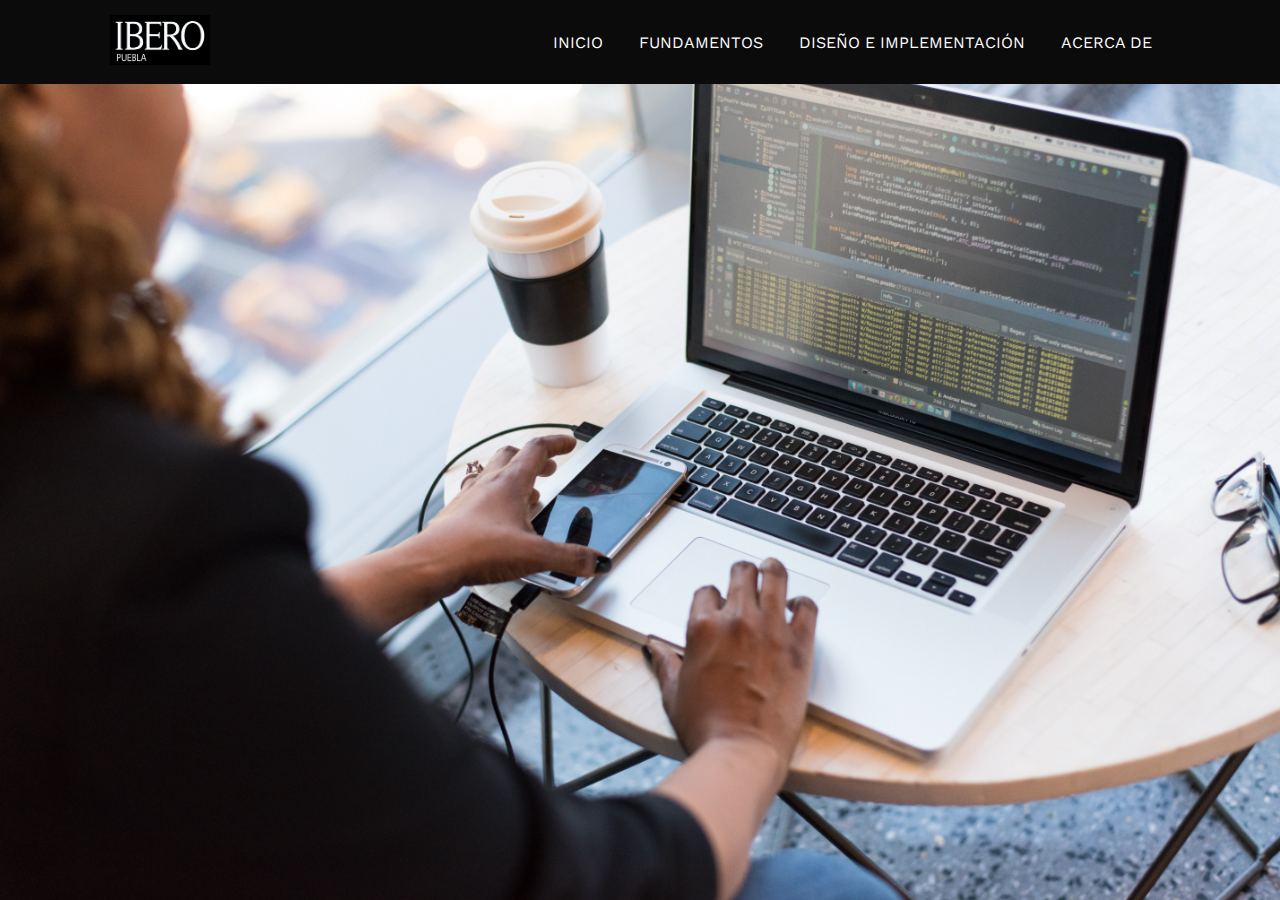
<file: index.html>
<!DOCTYPE html>
<html lang="en">
<head>
    <meta charset="UTF-8">
    <meta http-equiv="X-UA-Compatible" content="IE=edge">
    <meta name="viewport" content="width=device-width, initial-scale=1.0">
    <link rel="stylesheet" href="https://cdnjs.cloudflare.com/ajax/libs/font-awesome/6.3.0/css/all.min.css" integrity="sha512-SzlrxWUlpfuzQ+pcUCosxcglQRNAq/DZjVsC0lE40xsADsfeQoEypE+enwcOiGjk/bSuGGKHEyjSoQ1zVisanQ==" crossorigin="anonymous" referrerpolicy="no-referrer" />
    <title>INICIO | Portafolio</title>
    <link rel="stylesheet" href="estilo.css">
</head>
<body>
    <!--MENU ENCABEZADO-->
    <div class="contenedor-header">
        <header>
            <div class="logo">
                <img src="logo_ibero.png" alt="Logo Ibero" >
            </div>
            <nav id="nav">
                <ul>
                    <li><a href="index.html">INICIO</a></li>
                    <li><a href="#">FUNDAMENTOS</a>
                        <div class="sub-menu-1">
                            <ul>
                                <li><a href="marcoteorico.html">MARCO TEORICO</a></li>
                                <li><a href="contexto.html">CONTEXTO DEL PROYECTO</a></li>
                                <li><a href="metodologia.html">METODOLOGÍA</a></li>
                                <li><a href="prototipo.html">PROTOTIPO</a></li>
                            </ul>
                        </div>
                    </li>
                        
                    <li><a href="diseño.html">DISEÑO E IMPLEMENTACIÓN</a></li>
                    <li><a href="acercade.html">ACERCA DE</a></li>
                </ul>
            </nav>
            <div class="nav-responsive">
                <i class="fa-solid fa-bars"></i>
            </div>
        </header>
    </div>
    <!-- SECCION INICIO -->
    <section id="inicio" class="inicio">
        <div class="fila">
            <div class="col">
                <h3>Portafolio de evidencias</h3>
                <p><span>Objetivo del sitio: </span>Es un portafolio de evidencias</p>
            </div>
        </div>
    </section>
</body>
</html>
</file>
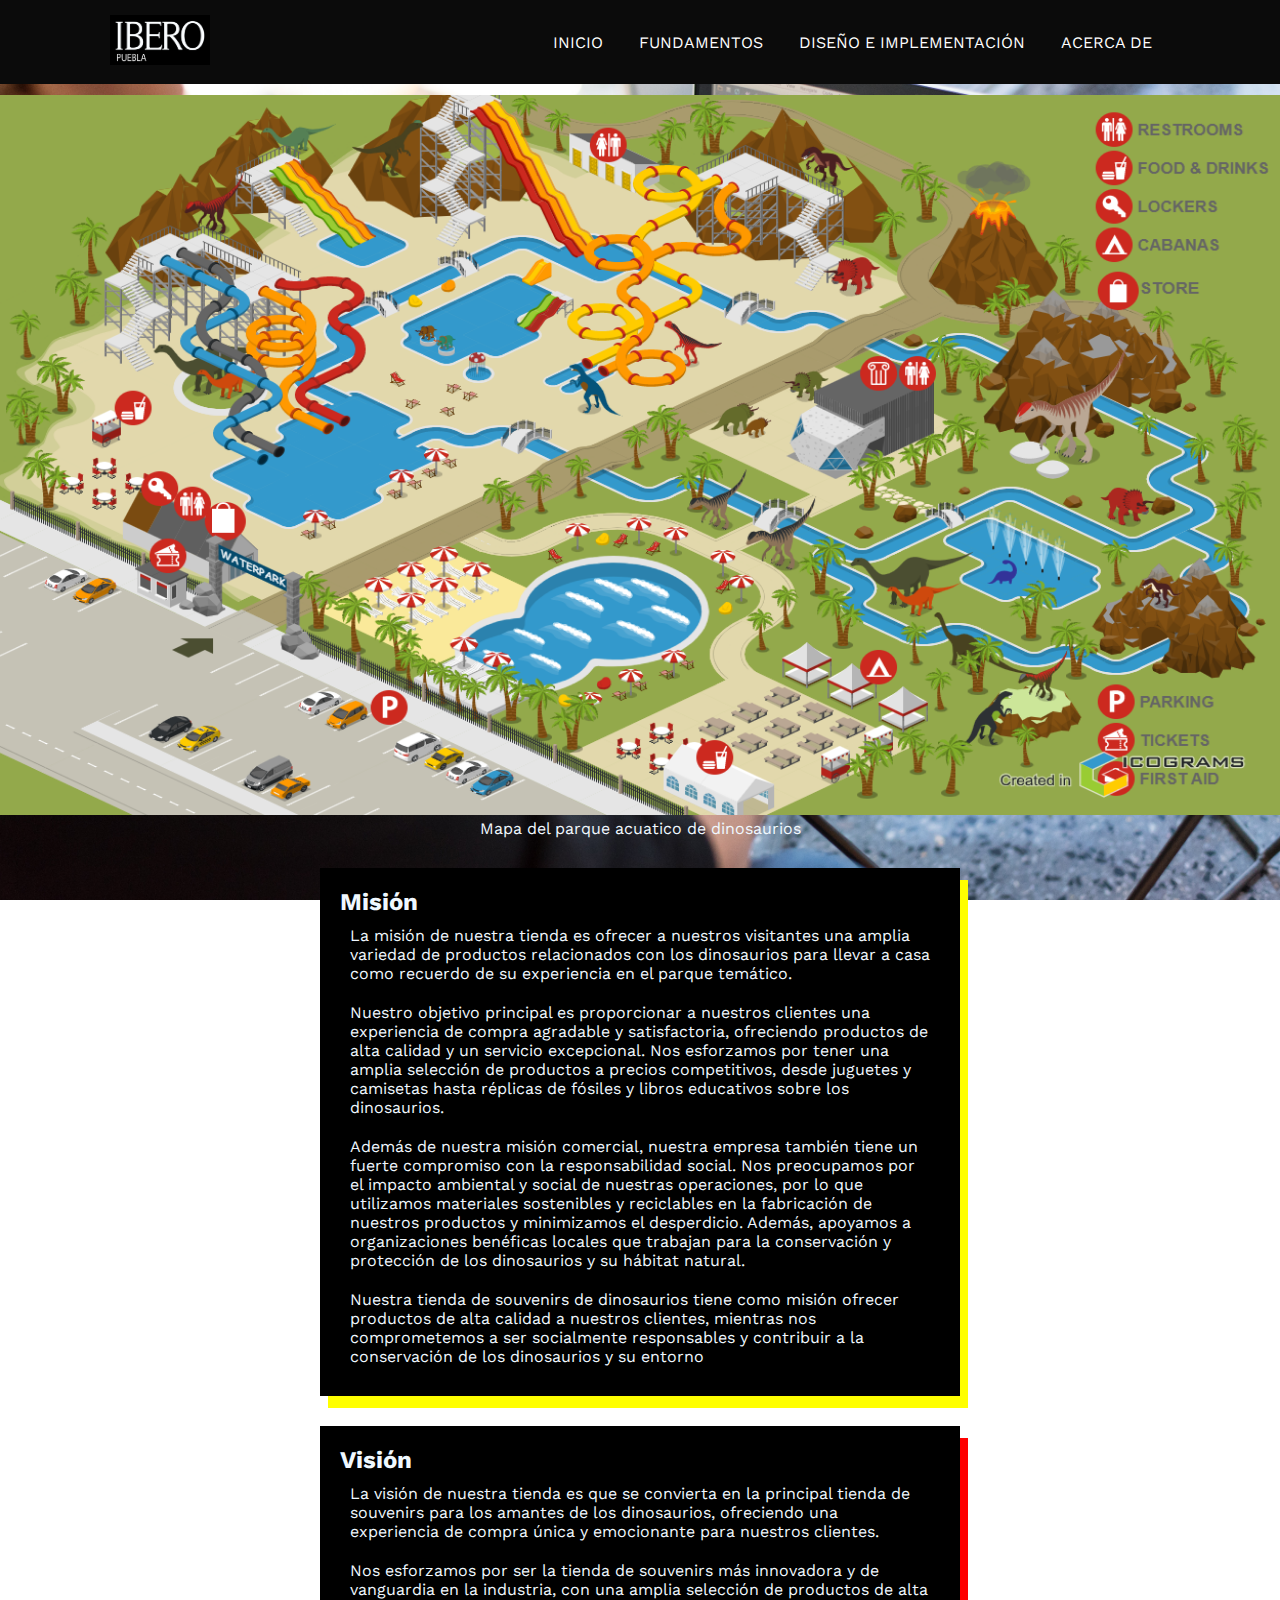
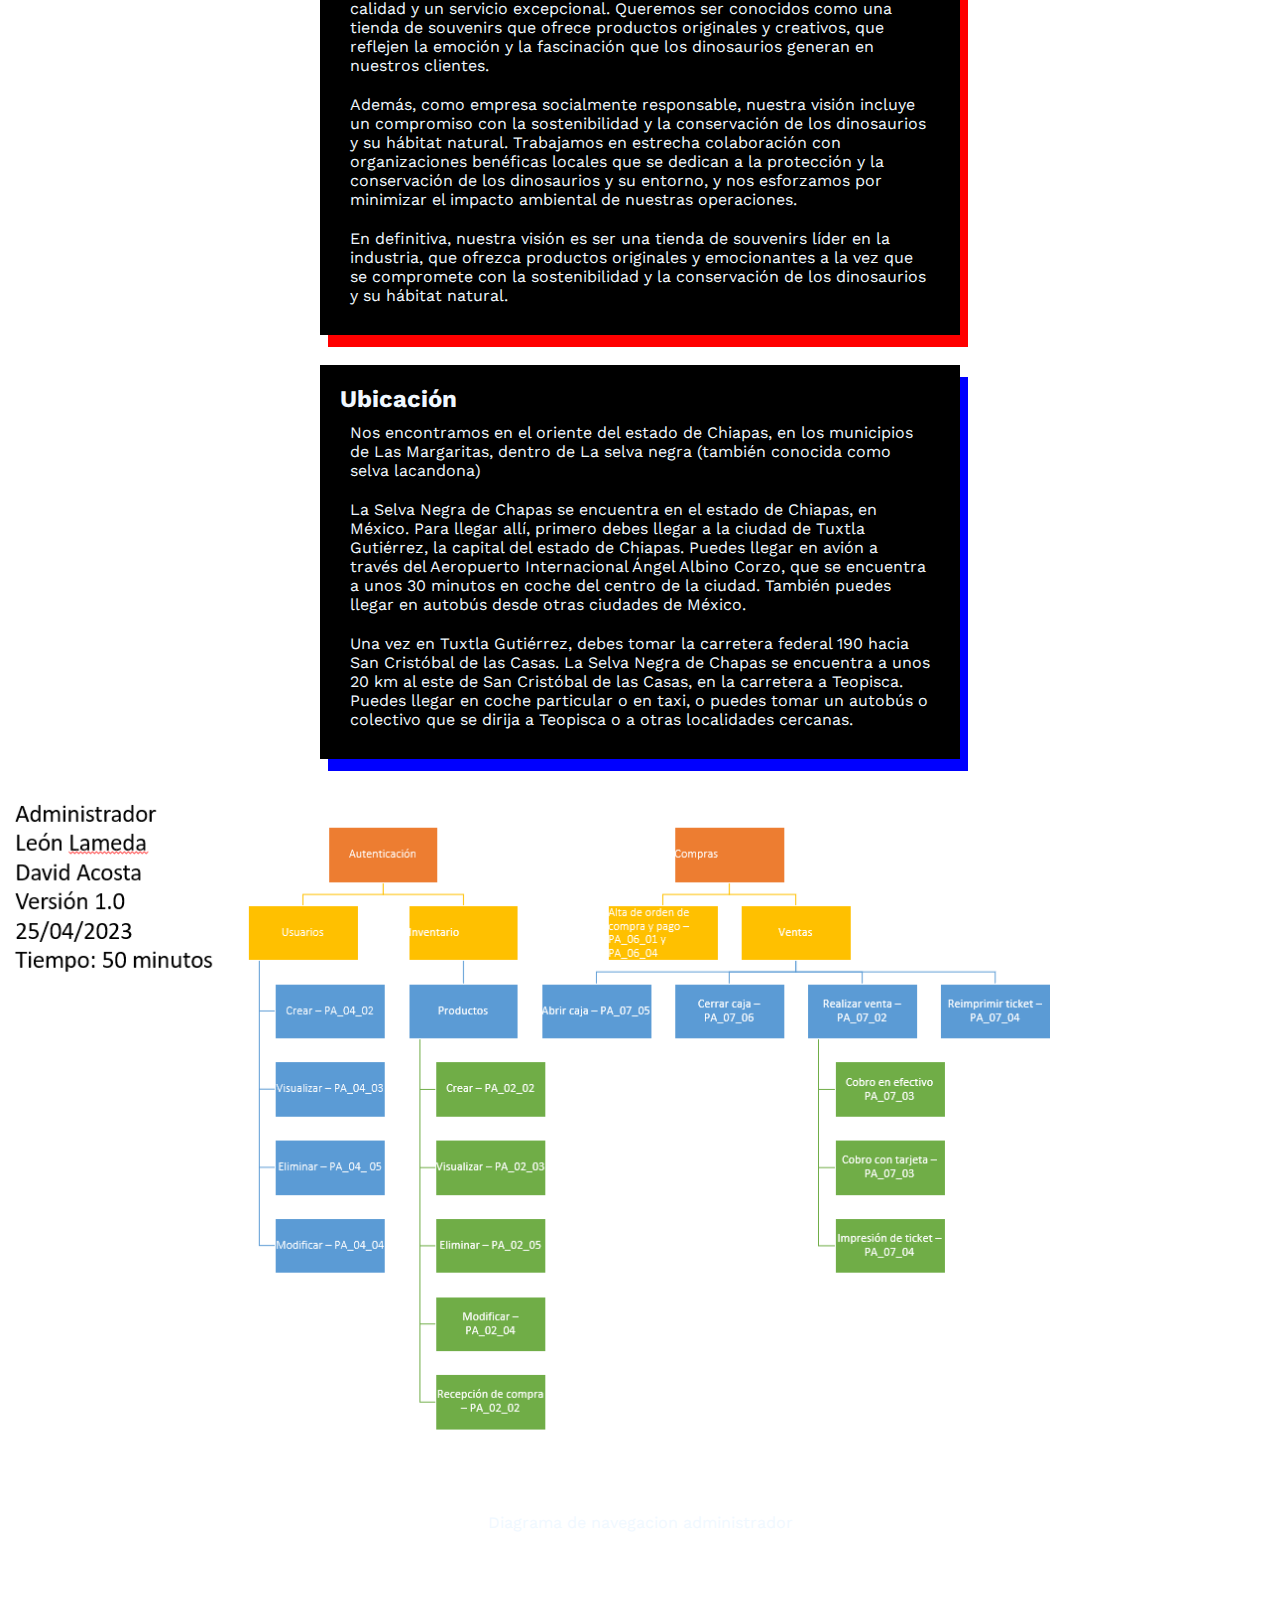
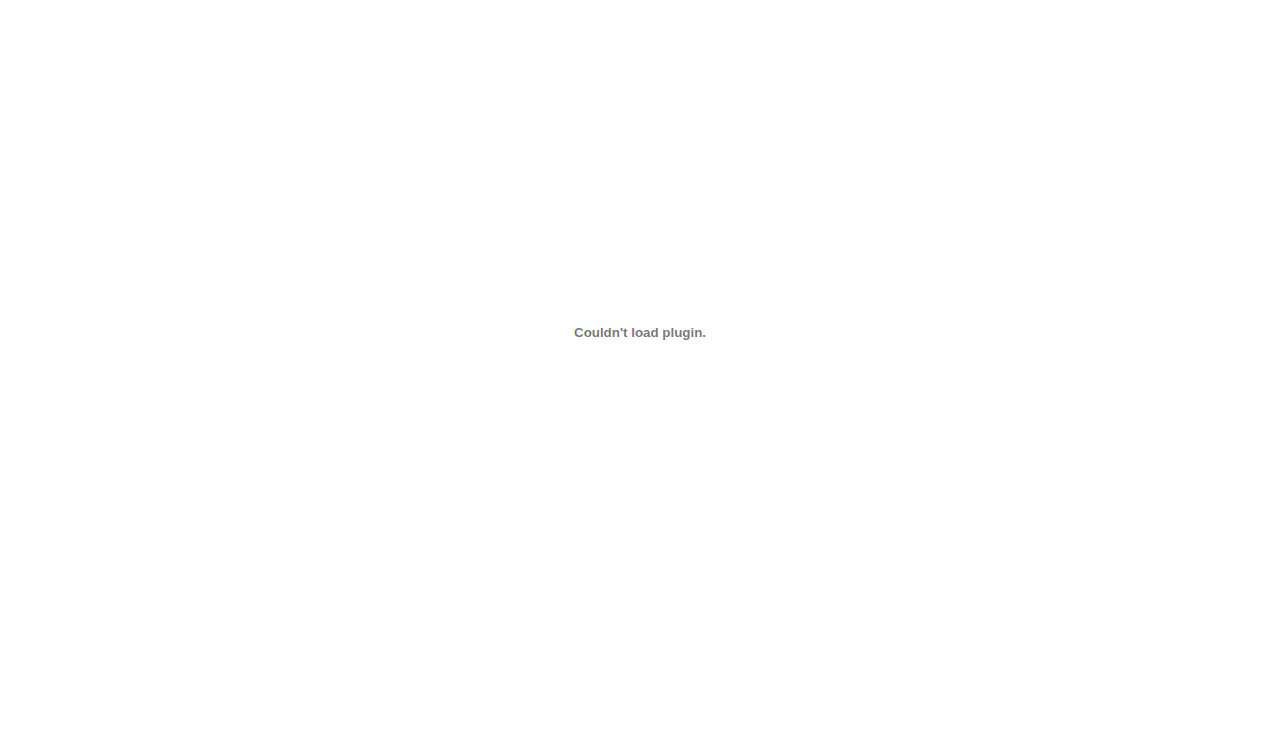
<file: contexto.html>
<!DOCTYPE html>
<html lang="en">
<head>
    <meta charset="UTF-8">
    <meta http-equiv="X-UA-Compatible" content="IE=edge">
    <meta name="viewport" content="width=device-width, initial-scale=1.0">
    <link rel="stylesheet" href="https://cdnjs.cloudflare.com/ajax/libs/font-awesome/6.3.0/css/all.min.css" integrity="sha512-SzlrxWUlpfuzQ+pcUCosxcglQRNAq/DZjVsC0lE40xsADsfeQoEypE+enwcOiGjk/bSuGGKHEyjSoQ1zVisanQ==" crossorigin="anonymous" referrerpolicy="no-referrer" />
    <title>CONTEXTO DEL PROYECTO | Portafolio</title>
    <link rel="stylesheet" href="estilo.css">
</head>
<body>
    <!--MENU ENCABEZADO-->
    <div class="contenedor-header">
        <header>
            <div class="logo">
                <img src="logo_ibero.png" alt="Logo Ibero" >
            </div>
            <nav id="nav">
                <ul>
                    <li><a href="index.html">INICIO</a></li>
                    <li><a href="#">FUNDAMENTOS</a>
                        <div class="sub-menu-1">
                            <ul>
                                <li><a href="marcoteorico.html">MARCO TEORICO</a></li>
                                <li><a href="contexto.html">CONTEXTO DEL PROYECTO</a></li>
                                <li><a href="metodologia.html">METODOLOGÍA</a></li>
                                <li><a href="prototipo.html">PROTOTIPO</a></li>
                            </ul>
                        </div>
                    </li>
                        
                    <li><a href="diseño.html">DISEÑO E IMPLEMENTACIÓN</a></li>
                    <li><a href="acercade.html">ACERCA DE</a></li>
                </ul>
            </nav>
            <div class="nav-responsive">
                <i class="fa-solid fa-bars"></i>
            </div>
        </header>
    </div>
    <br>
    <br>
    <br>
    <br>
    <br>
    <figure>
        <center><img src="Dino Water Park Map.png"
            alt = "Mapa del parque acuatico de dinosaurios" width="1280" height="720">
        <figcaption style="color: aliceblue">Mapa del parque acuatico de dinosaurios</figcaption></center>
    </figure>
    <div id= "box1" class = "box"><h2 style = "color: aliceblue;">Misión</h2>
    <p style="color: aliceblue;">La misión de nuestra tienda es ofrecer a nuestros visitantes una amplia variedad de productos 
        relacionados con los dinosaurios para llevar a casa como recuerdo de su experiencia en el parque temático.</p>
    <p style="color: aliceblue;">Nuestro objetivo principal es proporcionar a nuestros clientes una experiencia de compra agradable y satisfactoria, 
        ofreciendo productos de alta calidad y un servicio excepcional. Nos esforzamos por tener una amplia selección de 
        productos a precios competitivos, desde juguetes y camisetas hasta réplicas de fósiles y libros educativos sobre 
        los dinosaurios.</p>
    <p style="color: aliceblue;">Además de nuestra misión comercial, nuestra empresa también tiene un fuerte compromiso con la responsabilidad social.
         Nos preocupamos por el impacto ambiental y social de nuestras operaciones, por lo que utilizamos materiales sostenibles
          y reciclables en la fabricación de nuestros productos y minimizamos el desperdicio. Además, apoyamos a organizaciones 
          benéficas locales que trabajan para la conservación y protección de los dinosaurios y su hábitat natural.</p>
    <p style="color: aliceblue;">Nuestra tienda de souvenirs de dinosaurios tiene como misión ofrecer productos de alta calidad a nuestros clientes, 
        mientras nos comprometemos a ser socialmente responsables y contribuir a la conservación de los dinosaurios y su entorno</p></div>

    <div id= "box2" class = "box"><h2 style = "color: aliceblue;">Visión</h2>
        <p style="color: aliceblue;">La visión de nuestra tienda es que se convierta en la principal tienda de 
                souvenirs para los amantes de los dinosaurios, ofreciendo una experiencia de compra única y emocionante para nuestros 
                clientes.</p>
        <p style="color: aliceblue;">Nos esforzamos por ser la tienda de souvenirs más innovadora y de vanguardia en la industria,
                 con una amplia selección de productos de alta calidad y un servicio excepcional. Queremos ser conocidos como una tienda 
                 de souvenirs que ofrece productos originales y creativos, que reflejen la emoción y la fascinación que los dinosaurios 
                 generan en nuestros clientes.</p>
        <p style="color: aliceblue;">Además, como empresa socialmente responsable, nuestra visión incluye un compromiso con la 
                sostenibilidad y la conservación de los dinosaurios y su hábitat natural. Trabajamos en estrecha colaboración con 
                organizaciones benéficas locales que se dedican a la protección y la conservación de los dinosaurios y su entorno, y 
                nos esforzamos por minimizar el impacto ambiental de nuestras operaciones.</p>
        <p style="color: aliceblue;">En definitiva, nuestra visión es ser una tienda de souvenirs líder en la industria, 
                que ofrezca productos originales y emocionantes a la vez que se compromete con la sostenibilidad y la conservación de 
                los dinosaurios y su hábitat natural.</p></div>

        <div id= "box3" class = "box"><h2 style = "color: aliceblue;">Ubicación</h2>
            <p style="color: aliceblue;">Nos encontramos en el oriente del estado de Chiapas, en los municipios de 
                Las Margaritas, dentro de La selva negra (también conocida como selva lacandona)</p>
            <p style="color: aliceblue;">La Selva Negra de Chapas se encuentra en el estado de Chiapas, en México. Para llegar allí, 
                primero debes llegar a la ciudad de Tuxtla Gutiérrez, la capital del estado de Chiapas. Puedes llegar en avión a través 
                del Aeropuerto Internacional Ángel Albino Corzo, que se encuentra a unos 30 minutos en coche del centro de la ciudad. 
                También puedes llegar en autobús desde otras ciudades de México.</p>
            <p style="color: aliceblue;">Una vez en Tuxtla Gutiérrez, debes tomar la carretera federal 190 hacia San Cristóbal de 
                las Casas. La Selva Negra de Chapas se encuentra a unos 20 km al este de San Cristóbal de las Casas, en la carretera 
                a Teopisca. Puedes llegar en coche particular o en taxi, o puedes tomar un autobús o colectivo que se dirija a Teopisca 
                o a otras localidades cercanas.</p></div>
    <figure>
        <center><img src="Diagrama de navegacion administrador.png"
            alt = "Diagrama de navegacion administrador" width="1280" height="720">
        <figcaption style="color: aliceblue">Diagrama de navegacion administrador</figcaption></center>
    </figure>
    <center><embed src="Pantallas.pdf" type="application/pdf" width="80%" height="800px"></center>
    <br>
</body>
</html>
</file>
<file: estilo.css>
@import url('https://fonts.googleapis.com/css2?family=Work+Sans:wght@600&display=swap');
*{
    box-sizing: border-box;
    font-family: 'Work Sans';
    margin: 0;
    padding: 0;
}
html{
    scroll-behavior: smooth;
}
body {
    background-image: url(fondo_index.jpg);
    background-size:cover;
    background-position:center;
    background-repeat: no-repeat;
    background-attachment: fixed;
}
/*MENU*/
.contenedor-header{
    background: #0B0B0B;
    position: fixed;
    width: 100%;
    top: 0;
    left: 0;
    z-index: 99;
}
.contenedor-header header{
    max-width: 1100px;
    margin: auto;
    display: flex;
    justify-content: space-between;
    align-items: center;
    padding: 15px 20px;

}
.contenedor-header header .logo img{
    width: 100px;
    height: 50px;
}
.contenedor-header header ul{
    display: flex;
    list-style: none;
}
.contenedor-header header nav ul li a{
    text-align: none;
    color: #ffff;
    margin: 0 15px;
    padding: 3px;
    transition: .5s;
    text-decoration: none;
}
.contenedor-header header nav ul li a:hover{
    color: #FF1818;
}
.sub-menu-1 {
    display: none;
}
.contenedor-header header nav ul li:hover .sub-menu-1 {
    display: block;
    position: absolute;
    background-color: #0B0B0B;
    margin-top: 15px;
    margin-left: -15px;
}
.contenedor-header header nav ul li:hover .sub-menu-1 ul {
    display: block;
    margin: 10px;
}
.contenedor-header header nav ul li:hover .sub-menu-1 ul li{
    width: 270px;
    padding: 10px;
    border-radius: 0;
    text-align: left;
}
.contenedor-header header nav ul li:hover .sub-menu-1 ul li a:hover{
    color:#FF1818
}
.nav-responsive {
    background-color: #FF1818;
    color: #ffff;
    padding: 5px 10px;
    border-radius: 5px;
    cursor: pointer;
    display: none;
}
.inicio {
    background-color: #0B0B0B;
    color: #ffff;
    padding: 50 px 20px;
}
.inicio .fila{
    max-width: 1100px;
    margin: auto;
}
.inicio h3 {
    font-size: 30 px;
    font-family: 'Work Sans';
}
.inicio .fila p{
    font: 18px;
    line-height: 22px;
}

p {
    padding: 10px;
}
.box {
    padding: 20px;
    width: 50%;
    margin: 30px auto;
    background: #000;
    color: #fff;
}
#box1 {
    box-shadow: 8px 12px yellow;
}
#box2 {
    box-shadow: 8px 12px red;
}
#box3 {
    box-shadow: 8px 12px blue;
}
</file>
